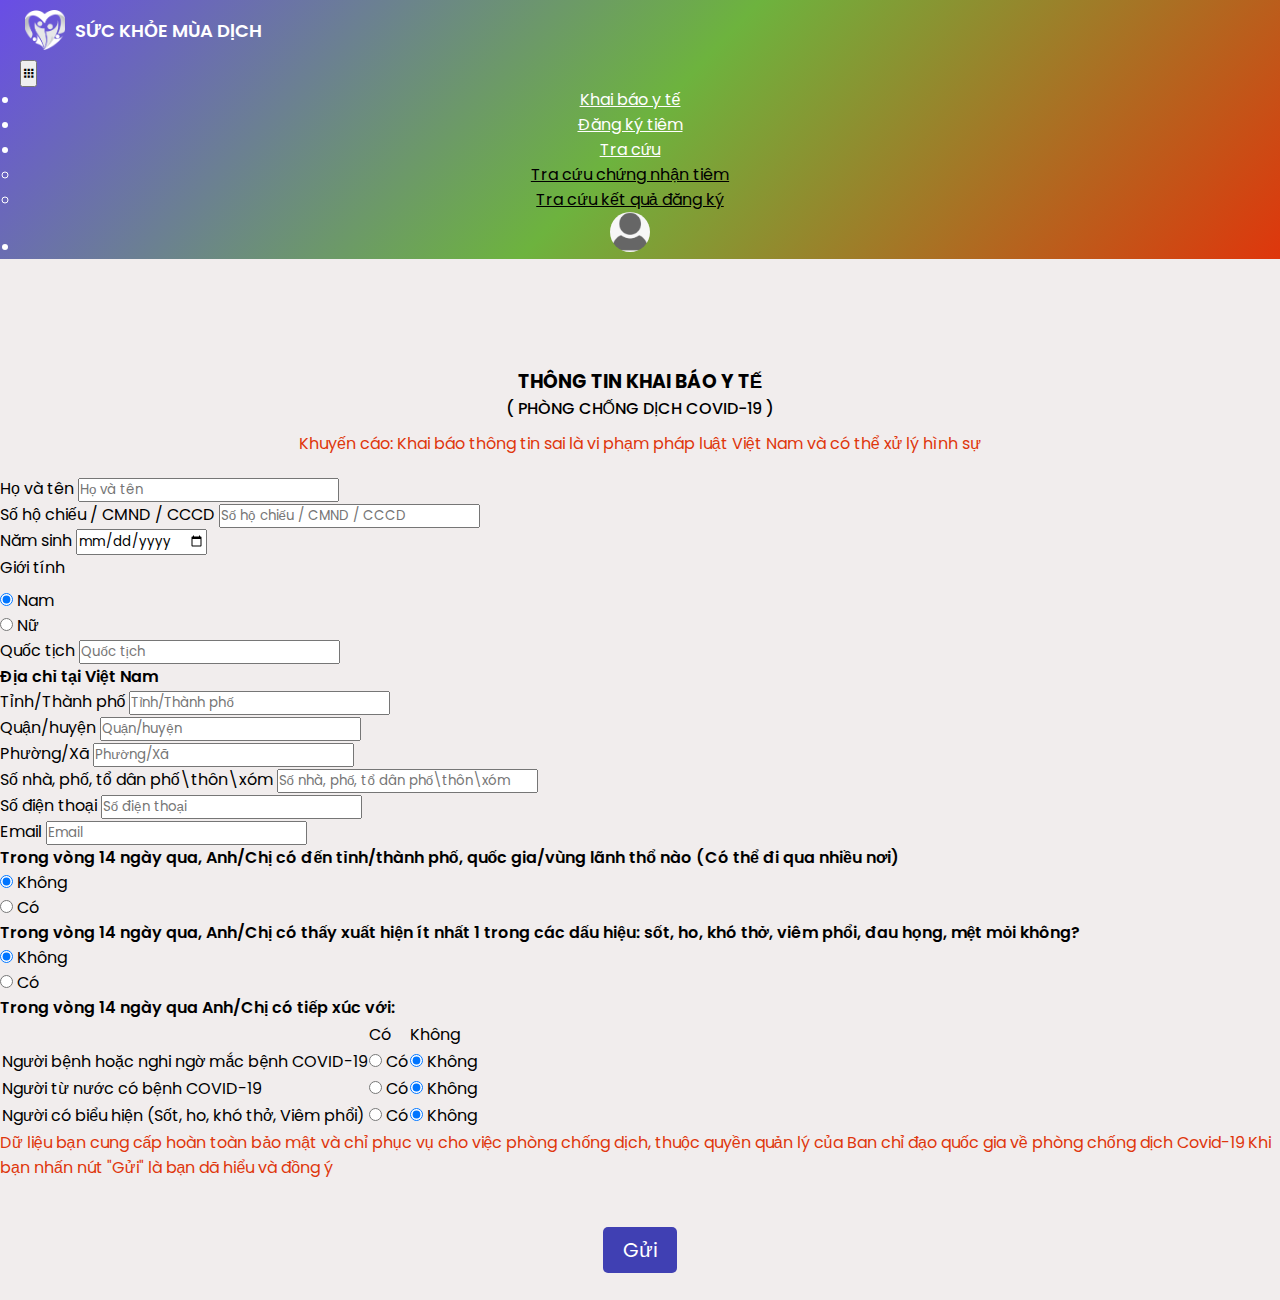
<file: Views/form1.html>
<!DOCTYPE html>
<html lang="en">
<head>
  <meta charset="UTF-8">
  <meta http-equiv="X-UA-Compatible" content="IE=edge">
  <meta name="viewport" content="width=device-width, initial-scale=1.0">
  <title>Khai báo y tế</title>
  <link rel="stylesheet" href="css/style.css">
  <link href="https://cdn.jsdelivr.net/npm/bootstrap@5.1.3/dist/css/bootstrap.min.css" rel="stylesheet" integrity="sha384-1BmE4kWBq78iYhFldvKuhfTAU6auU8tT94WrHftjDbrCEXSU1oBoqyl2QvZ6jIW3" crossorigin="anonymous">
  <script src="https://cdn.jsdelivr.net/npm/bootstrap@5.1.3/dist/js/bootstrap.bundle.min.js" integrity="sha384-ka7Sk0Gln4gmtz2MlQnikT1wXgYsOg+OMhuP+IlRH9sENBO0LRn5q+8nbTov4+1p" crossorigin="anonymous"></script>
  <link href='https://unpkg.com/boxicons@2.1.1/css/boxicons.min.css' rel='stylesheet'>
</head>
<body>
  <nav class="navbar navbar-expand-lg fixed-top">
    <div class="container-fluid">
      <a href="index.html" class="header__logo">
        <img src="./img/logo.png" alt="" class="image">
        <div class="header__title">
          <span>SỨC KHỎE MÙA DỊCH</span>
        </div>
      </a>
      <button class="navbar-toggler bg-light" type="button" data-bs-toggle="collapse" data-bs-target="#navbarSupportedContent" aria-controls="navbarSupportedContent" aria-expanded="false" aria-label="Toggle navigation">
        <span class="navbar-toggler-icon">
          <i class='bx bxs-grid'></i>
        </span>
      </button>
      <div class="collapse navbar-collapse" id="navbarSupportedContent">
        <ul class="navbar-nav ms-auto mb-2 mb-lg-0 ">
          <li class="nav-item">
            <a class="nav-link" href="#">Khai báo y tế</a>
          </li>
          <li class="nav-item">
            <a class="nav-link" href="#">Đăng ký tiêm</a>
          </li>
          <li class="nav-item dropdown">
            <a class="nav-link dropdown-toggle" href="#" id="navbarDropdown" role="button" data-bs-toggle="dropdown" aria-expanded="false">
              Tra cứu
            </a>
            <ul class="dropdown-menu mb-3" aria-labelledby="navbarDropdown">
              <li><a class="dropdown-item" href="#">Tra cứu chứng nhận tiêm</a></li>
              <li><a class="dropdown-item" href="#">Tra cứu kết quả đăng ký</a></li>
            </ul>
          </li>
          <li class="nav-item nav__avatar">
            <img class="nav__img" src="img/no-avatar.png" alt="">
          </li>
          <div class="avatar__wrap hide">
            <div class="avatar__item"><a class="" href="#">Trang cá nhân</a></div>
            <div class="avatar__item"><a class="" href="#">Đăng nhập</a></div>
            <div class="avatar__item"><a class="" href="#">Đăng xuất</a></div>
            
          </div>
        </ul>
      </div>
    </div>
  </nav>

  <div class="container">
    <form>
      <div class="row">
        <div class="title">
          <h3>THÔNG TIN KHAI BÁO Y TẾ</h3>
          <span>( PHÒNG CHỐNG DỊCH COVID-19 )</span>
          <p>Khuyến cáo: Khai báo thông tin sai là vi phạm pháp luật Việt Nam và có thể xử lý hình sự</p>
        </div>
        <div class="col-lg-6">
          Họ và tên
          <input type="text" id="name" class="form-control" required placeholder="Họ và tên">
          <span id="loiten"></span>
        </div>
        <div class="col-lg-6">
          Số hộ chiếu / CMND / CCCD
          <input type="text" id="cccd" class="form-control" required placeholder="Số hộ chiếu / CMND / CCCD">
          <span id="loi_cccd"></span>
        </div>
      </div>
  
      <div class="row mt-3 mb-3">
        <div class="col-sm-6 col-lg-4">
          <span>Năm sinh</span>
          <input type="date" id="years" class="form-control" required placeholder="Năm sinh">
          <span></span>
        </div>
        <div class="col-sm-6 col-lg-4">
          <p class="sex">Giới tính</p>
          <div class="radio-sex">
            <div class="form-check form-check-inline">
              <input class="form-check-input" type="radio" name="gioitinh" id="nam" value="nam" checked>
              <label class="form-check-label" for="nam">Nam</label>
            </div>
            <div class="form-check form-check-inline">
              <input class="form-check-input" type="radio" name="gioitinh" id="nu" value="nu">
              <label class="form-check-label" for="nu">Nữ</label>
            </div>
            <!-- <div class="form-check form-check-inline">
              <input class="form-check-input" type="radio" name="gioitinh" id="khac" value="khac" >
              <label class="form-check-label" for="khac">Khác</label>
            </div> -->
          </div>
        </div>
        <div class="col-sm-6 col-lg-4">
          <span>Quốc tịch</span>
          <input type="text" id="nation" class="form-control" required placeholder="Quốc tịch">
          <span></span>
        </div>
      </div>
  
      <span class="title-bold mt-3">Địa chỉ tại Việt Nam</span>
      
      <div class="row mt-3">
        <div class="col-sm-6 col-lg-4">
          Tỉnh/Thành phố
          <input type="text" class="form-control" id="tinh" required placeholder="Tỉnh/Thành phố">
          <span></span>
        </div>
        <div class="col-sm-6 col-lg-4">
          Quận/huyện
          <input type="text" class="form-control" id="huyen" required placeholder="Quận/huyện">
          <span></span>
        </div>
        <div class="col-sm-6 col-lg-4">
          Phường/Xã
          <input type="text" class="form-control" id="xa" required placeholder="Phường/Xã">
          <span></span>
        </div>
      </div>
  
      <div class="row mt-3">
        <div class="col">
          Số nhà, phố, tổ dân phố\thôn\xóm
          <input type="text" class="form-control" id="sonha" required placeholder="Số nhà, phố, tổ dân phố\thôn\xóm">
          <span></span>
        </div>
      </div>
  
      <div class="row mt-3">
        <div class="col-xs-12 col-lg-6">
          Số điện thoại
          <input type="number" id="sdt" class="form-control" required placeholder="Số điện thoại">
          <span id="loi_sdt"></span>
        </div>
        <div class="col-xs-12 col-lg-6">
          Email
          <input type="email" ìd="email" class="form-control" required placeholder="Email">
          <span></span>
        </div>
      </div>
  
      <div class="row mt-3">
        <div class="col">
          <span class="title-bold">Trong vòng 14 ngày qua, Anh/Chị có đến tỉnh/thành phố, quốc gia/vùng lãnh thổ nào (Có thể đi qua nhiều nơi)</span>
          <div class="form-check form-check-inline">
            <input class="form-check-input" type="radio" name="checkYN1" id="" value="option1" checked>
            <label class="form-check-label" for="inlineRadio1">Không</label>
          </div>
          <div class="form-check form-check-inline">
            <input class="form-check-input" type="radio" name="checkYN1" id="" value="option2">
            <label class="form-check-label" for="inlineRadio2">Có</label>
          </div>
        </div>
      </div>
  
      <div class="row mt-3">
        <div class="col">
          <span class="title-bold">Trong vòng 14 ngày qua, Anh/Chị có thấy xuất hiện ít nhất 1 trong các dấu hiệu: sốt, ho, khó thở, viêm phổi, đau họng, mệt mỏi không?</span>
          <div class="form-check form-check-inline">
            <input class="form-check-input" type="radio" name="checkYN2" id="" value="option1" checked>
            <label class="form-check-label" for="inlineRadio1">Không</label>
          </div>
          <div class="form-check form-check-inline">
            <input class="form-check-input" type="radio" name="checkYN2" id="" value="option2">
            <label class="form-check-label" for="inlineRadio2">Có</label>
          </div>
        </div>
      </div>
  
      <div class="row mt-3">
        <span class="title-bold">Trong vòng 14 ngày qua Anh/Chị có tiếp xúc với:</span>
        <div class="col mt-3">
          <table class="table">
            <thead class="table-light">
              <td></td>
              <td>Có</td>
              <td>Không</td>
            </thead>
            <tbody>
              <td>Người bệnh hoặc nghi ngờ mắc bệnh COVID-19</td>
              <td>
                <div class="form-check">
                  <input class="form-check-input" type="radio" name="checkYN3">
                  <label class="form-check-label" for="flexRadioDefault1">
                    Có
                  </label>
                </div>
              </td>
              <td>
                <div class="form-check">
                  <input class="form-check-input" type="radio" name="checkYN3" checked>
                  <label class="form-check-label" for="flexRadioDefault1">
                    Không
                  </label>
                </div>
              </td>
            </tbody>
            <tbody>
              <td>Người từ nước có bệnh COVID-19</td>
              <td>
                <div class="form-check">
                  <input class="form-check-input" type="radio" name="checkYN4">
                  <label class="form-check-label" for="flexRadioDefault1">
                    Có
                  </label>
                </div>
              </td>
              <td>
                <div class="form-check">
                  <input class="form-check-input" type="radio" name="checkYN4" checked>
                  <label class="form-check-label" for="flexRadioDefault1">
                    Không
                  </label>
                </div>
              </td>
            </tbody>
            <tbody>
              <td>Người có biểu hiện (Sốt, ho, khó thở, Viêm phổi)
              <td>
                <div class="form-check">
                  <input class="form-check-input" type="radio" name="checkYN5">
                  <label class="form-check-label" for="flexRadioDefault1">
                    Có
                  </label>
                </div>
              </td>
              <td>
                <div class="form-check">
                  <input class="form-check-input" type="radio" name="checkYN5" checked>
                  <label class="form-check-label" for="flexRadioDefault1">
                    Không
                  </label>
                </div>
              </td>
            </tbody>
          </table>
        </div>
      </div>
  
      <div class="title-b mt-3">
        <span>
          Dữ liệu bạn cung cấp hoàn toàn bảo mật và chỉ phục vụ cho việc phòng chống dịch, thuộc quyền quản lý của Ban chỉ đạo quốc gia về phòng chống dịch Covid-19
        </span>
        <span>Khi bạn nhấn nút "Gửi" là bạn dã hiểu và đồng ý</span>
      </div>
  
      <div class="Btn">
        <button type="submit" onclick=" kiemtra()" class="button">Gửi</button>
      </div>

    </form>
  </div>
</body>
  <script src="javascript/form1.js"></script>
</html>
</file>
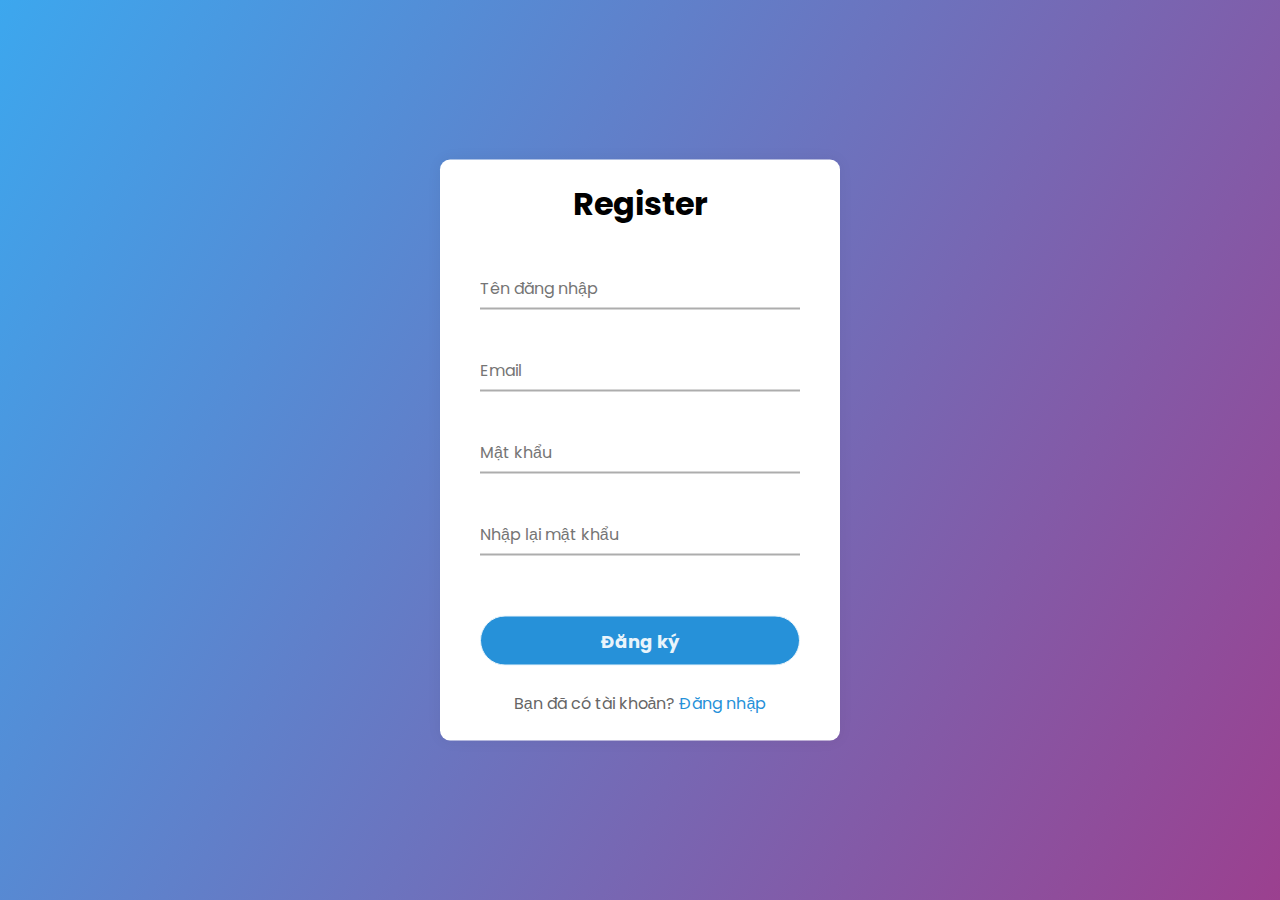
<file: Views/register.html>
<!DOCTYPE html>
<html lang="en">
  <head>
    <meta charset="UTF-8" />
    <meta http-equiv="X-UA-Compatible" content="IE=edge" />
    <meta name="viewport" content="width=device-width, initial-scale=1.0" />
    <title>Register Form Validator</title>
    <link rel="stylesheet" href="css/register.css" />
  </head>
  <body>
    <div class="container">
      <h1>Register</h1>
      <form>
        <div class="form-control">
          <input type="text" id="username" placeholder="Tên đăng nhập" />
          <span></span>
          <small></small>
        </div>
        <div class="form-control">
          <input type="email" id="email" placeholder="Email" />
          <span></span>
          <small></small>
        </div>
        <div class="form-control">
          <input type="password" id="password" placeholder="Mật khẩu"/>
          <span></span>
          <small></small>
        </div>
        <div class="form-control">
          <input
            type="password"
            id="password2"
            placeholder="Nhập lại mật khẩu"
          />
          <span></span>
          <small></small>
        </div>
        <input type="submit" value="Đăng ký" />
        <div class="signup_link">Bạn đã có tài khoản? <a href="login.html">Đăng nhập</a></div>
      </form>
    </div>

    <script src="javascript/register.js"></script>
  </body>
</html>
</file>
<file: Views/css/style.css>
@import url('https://fonts.googleapis.com/css2?family=Poppins:wght@100;200;300;400;500;700&display=swap');

* {
  padding: 0;
  margin: 0;
  box-sizing: border-box;
  font-family: 'Poppins', sans-serif;
}

body {
  height: 100vh;
  background-color: rgb(241, 237, 237) !important;
}

nav {
  background: linear-gradient(133deg,#694de6,#6db33e,#df360c);
  color: #fff;
  padding: 0 20px;
}

.header__logo {
  display: flex;
  align-items: center;
  font-size: 15px;
  font-weight: 600;
  padding: 10px 5px;
}

.header__logo .image {
  width: 40px;
  height: 40px;
  object-fit: cover;
  margin-right: 10px;
}

.header_category ul{
  display: flex;
}

.header_category ul li{
  list-style: none;
  padding: 0 10px;
}

.container-fluid .header__logo {
  text-decoration: none;
  color: #fff;
}
.container-fluid:hover .header__logo {
  color: #fff;
}

.nav-item {
  margin-right: 20px;
}

.header__title {
  font-size: 18px;
}

.navbar-nav {
  font-size: 16px;
  text-align: center;
}

.btn__login {
  background-color: #fff;
  border-radius: 5px;
  max-width: 150px;
  text-align: center;
  transition: 0.3s;
  border: 1px solid #253494;
  margin: 0 auto;
  padding: 0 6px;
  align-items: center;
  list-style: none;
}

.btn__login:hover {
  background-color: #253494;
  border: 1px solid #fff;
}

.btn__login:hover a {
  color: #fff !important;
}

.btn__login a {
  color: #253494 !important;
}

.dropdown-menu li {
  text-align: center;
}

.dropdown-menu a {
  color: #000 !important;
}

.nav-item a {
  color: #fff;
}

.hide {
  display: none;
}

.navbar-toggler-icon i{
  padding-top: 5px;
}

.new__wrap {
  cursor: pointer;
  display: flex;
  width: 100%;
  background-color: #fff;
  padding: 20px 0 10px 0;
  justify-content: center;
  border-radius: 10px;
  box-shadow: 4px 4px 5px rgba(0, 0, 0, 0.2);
  font-size: 20px;
  font-weight: 600;
  height: 500px;
  position: relative;
}

.row:first-child {
  margin-top: 5.5rem;
}

.new {
  margin: 0 10px;
  width: 100%;
}

.new span {
  position: absolute;
  left: 40px;
  bottom: 20px;
  color: #fff;
  text-shadow: 4px 4px 6px rgba(0, 0, 0, 0.4);
}

.new img {
  width: 100%;
  height: 100%;
  object-fit: cover;
  border-radius: 10px;
}

@media screen and (max-width: 980px) {
  .new__wrap {
    height: 300px;
  }

  .avatar__wrap {
    position: unset !important;
  }

  .category-left img {
    width: 100%;
    max-height: 200px;
    object-fit: cover;
  }
}

@media screen and (max-width: 767.98px) {
  .category-leftR h5{
    font-size: 13px;
  }

  .category-leftR span{
    font-size: 11px;
    line-height: 13px;
    height: 50px;
  }
  
}


.category-left {
  text-decoration: none;
  cursor: pointer;
  display: flex;
  width: 100%;
  padding-bottom: 10px;
  box-shadow: 4px 4px 6px rgba(0, 0, 0, 0.1);
  border-radius: 5px;
  margin-bottom: 10px;
}

.category-left img {
  max-width: 220px;
}

.category-right {
  cursor: pointer;
  box-shadow: -4px 4px 6px rgba(0, 0, 0, 0.1);
  border-radius: 5px;
  margin-bottom: 10px;
  padding: 0 10px 10px 0;
  text-decoration: none ;
  color: #000;
}

.category-right span,
.category-left span {
  padding-left: 10px;
  display: -webkit-box;
  -webkit-box-orient: vertical;
  -webkit-line-clamp: 4;
  overflow: hidden;
  line-height: 1.8rem;
  height: 7rem;
}

.category-right img {
  height: 100%;
  width: 100%;
  object-fit: cover;
}

.category__wrap {
  background-color: #fff;
  padding: 20px 0 10px 0;
  border-radius: 10px;
  box-shadow: 4px 4px 5px rgba(0, 0, 0, 0.2);
}

.category__wrap img {
  border-radius: 10px;
}

.nav-item img {
  width: 40px;
  height: 40px;
  border-radius: 50%;
  object-fit: cover;
  cursor: pointer;
}

.nav__avatar {
  position: relative;
}

.nav__avatar img{
  margin: 0 15px;
}

.avatar__wrap {
  position: absolute;
  top: 62px;
  right: 20px;
  background: #fff;
  border-radius: 5px;
  transition: 0.4s;
}

.avatar__item {
  padding: 5px 10px;
  width: 100%;
}

.avatar__item:first-child{
  padding-top: 10px;
}

.avatar__item:last-child {
  padding-bottom: 10px;
}

.avatar__wrap .avatar__item:hover {
  background-color: #ccc;
  border-top-left-radius: 5px;
  border-top-right-radius: 5px;
  border-bottom-left-radius: 5px;
  border-bottom-right-radius: 5px;
}

.avatar__wrap a {
  width: 100%;
  padding: 15px;
  text-decoration: none;
  color: #000;
}

.avatar__wrap li{
  list-style: none;
}

.avatar__wrap li a {
  text-align: center;
  text-decoration: none;
  color: #fff;
}

/* Form1 */
.title {
  text-align: center;
  padding: 20px 0;
}

.title span {
  font-weight: 500;
}
.title p {
  color: #df360c;
  padding-top: 10px;
}

.title-b {
  color: #df360c;
}

.title-bold {
  font-weight: 600;
  font-size: 16px;
}

.sex {
  margin-bottom: 8px;
}

.Btn {
  align-items: center;
  justify-content: center;
  display: flex;
  margin: 20px 0;
  height: 100px;
}

.button {
  margin: 0 auto;
  padding: 8px 20px;
  border-radius: 5px;
  font-size: 20px;
  color: #fff;
  background-color: rgb(64, 64, 179);
  border: none;
  outline: none;
}

.error {
  background-color: #e74c3c;
}

/* modal */
.modal__header{
  display: flex;
  justify-content: center;
  align-items: center;
  flex-direction: column;
}

.modal__header img:first-child {
  width: 50px;
  height: 50px;
  object-fit: cover;
}

.form {
  padding: 10px 20px;
  box-shadow: 2px 2px 2px 4px rgba(0, 0, 0, 0.1);
  border-radius: 10px;
}

.form__wrap{
  display: flex;
}

.form__icon{
  font-size: 20px;
  padding-right: 10px;
}

.form__content span {
  font-size: 14px;
}

.form__content p{
  font-weight: 600;
}

.modal__header img{
  width: 140px;
  height: 140px;
  object-fit: cover;
}

.modal-bg {
  background-color: #24864b !important;
  color: #fff;
}

.form__icon1 {
  display: flex;
}

.form-left {
  text-align: center;
  border-right: 4px solid rgba(0, 0, 0, 0.1);
  padding: 10px;
}

.form-right {
  padding: 10px 20px;
  align-items: center;
}

.form__right-title {
  display: flex;
  align-items: center;
}

.form__right-title i{
  font-size: 20px;
  padding: 5px;
}

.date1{
  font-size: 36px;
  font-weight: 600;
  color: #ccc;
}

.date2{
  padding: 10px;
}

.check-active{
  background-color: rgb(216, 163, 64);
  padding: 5px 10px;
  border-radius: 25px;
  
}
</file>
<file: Views/css/register.css>
@import url('https://fonts.googleapis.com/css2?family=Poppins:wght@400;500;600;700&display=swap');

* {
	margin: 0;
	padding: 0;
	box-sizing: border-box;
	font-family: 'Poppins', sans-serif;
}

body {
	background: linear-gradient(120deg, #3ca7ee, #9b408f);
	height: 100vh;
	overflow: hidden;
}

.container {
	position: absolute;
	top: 50%;
	left: 50%;
	transform: translate(-50%, -50%);
	width: 400px;
	background: white;
	border-radius: 10px;
	box-shadow: 0px 0px 15px rgba(0, 0, 0, 0.05);
}

.container h1 {
	text-align: center;
	padding-top: 20px;
}

.container form {
	padding: 0 40px;
}

form .form-control {
	position: relative;
	border-bottom: 2px solid #adadad;
	margin: 40px 0;
}

.form-control.success {
	border-bottom-color: #2691d9;
}

.form-control.error {
	border-bottom-color: #e74c3c;
}

.form-control input {
	width: 100%;
	height: 40px;
	font-size: 16px;
	border: none;
	background: none;
	outline: none;
}

small {
	position: absolute;
	left: 0;
	top: 100%;
	margin-top: 3px;
	color: #e74c3c;
}

.form-control span::before {
	content: '';
	position: absolute;
	top: 40px;
	left: 0;
	width: 0%;
	height: 2px;
	background: #2691d9;
	transition: 0.3s;
}

.form-control input:focus ~ span::before {
	width: 100%;
}

input[type='submit'] {
	margin-top: 20px;
	width: 100%;
	height: 50px;
	border: 1px solid;
	background: #2691d9;
	border-radius: 25px;
	font-size: 18px;
	color: #e9f4fb;
	font-weight: 700;
	cursor: pointer;
	outline: none;
	transition: 0.5s;
}

input[type='submit']:hover {
	background-color: #08609a;
}

.signup_link {
	margin: 25px 0;
	text-align: center;
	font-size: 16px;
	color: #666666;
}

.signup_link a {
	color: #2691d9;
	text-decoration: none;
}

.signup_link a:hover {
	text-decoration: underline;
}
</file>
